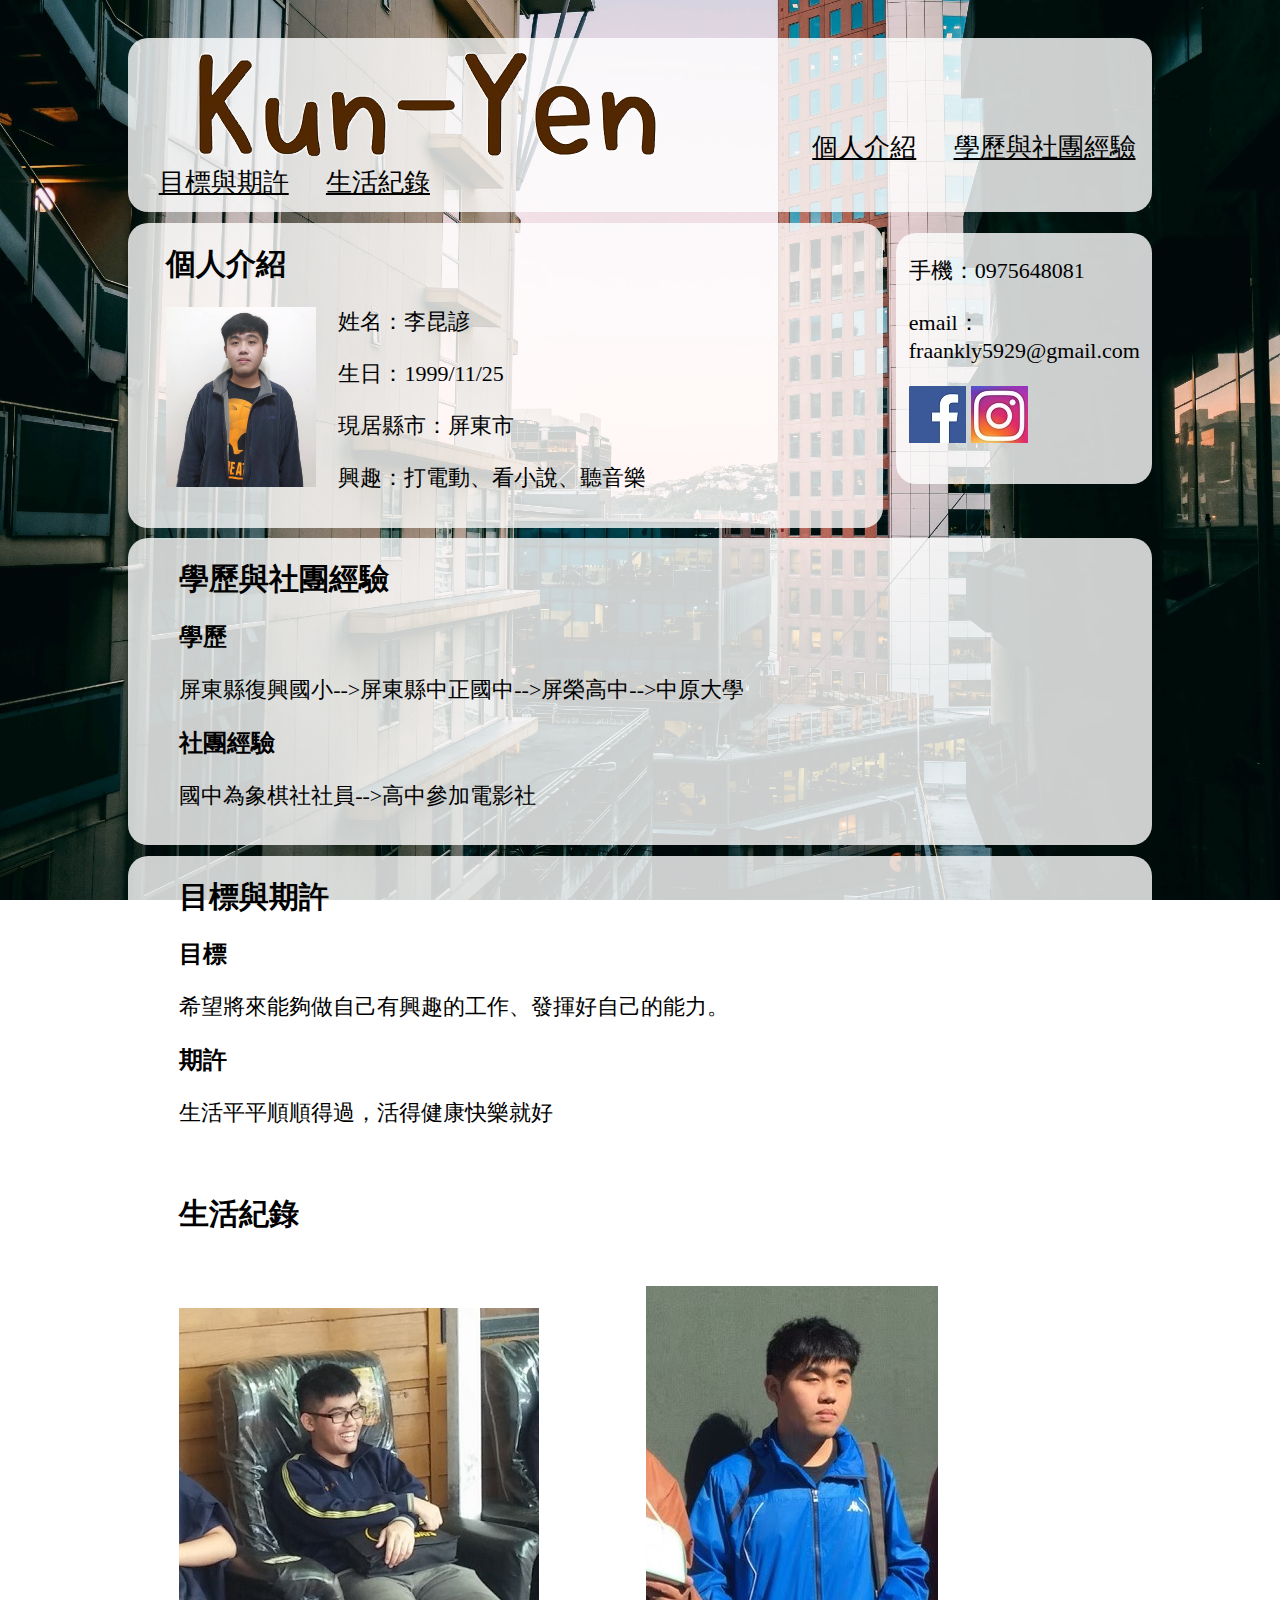
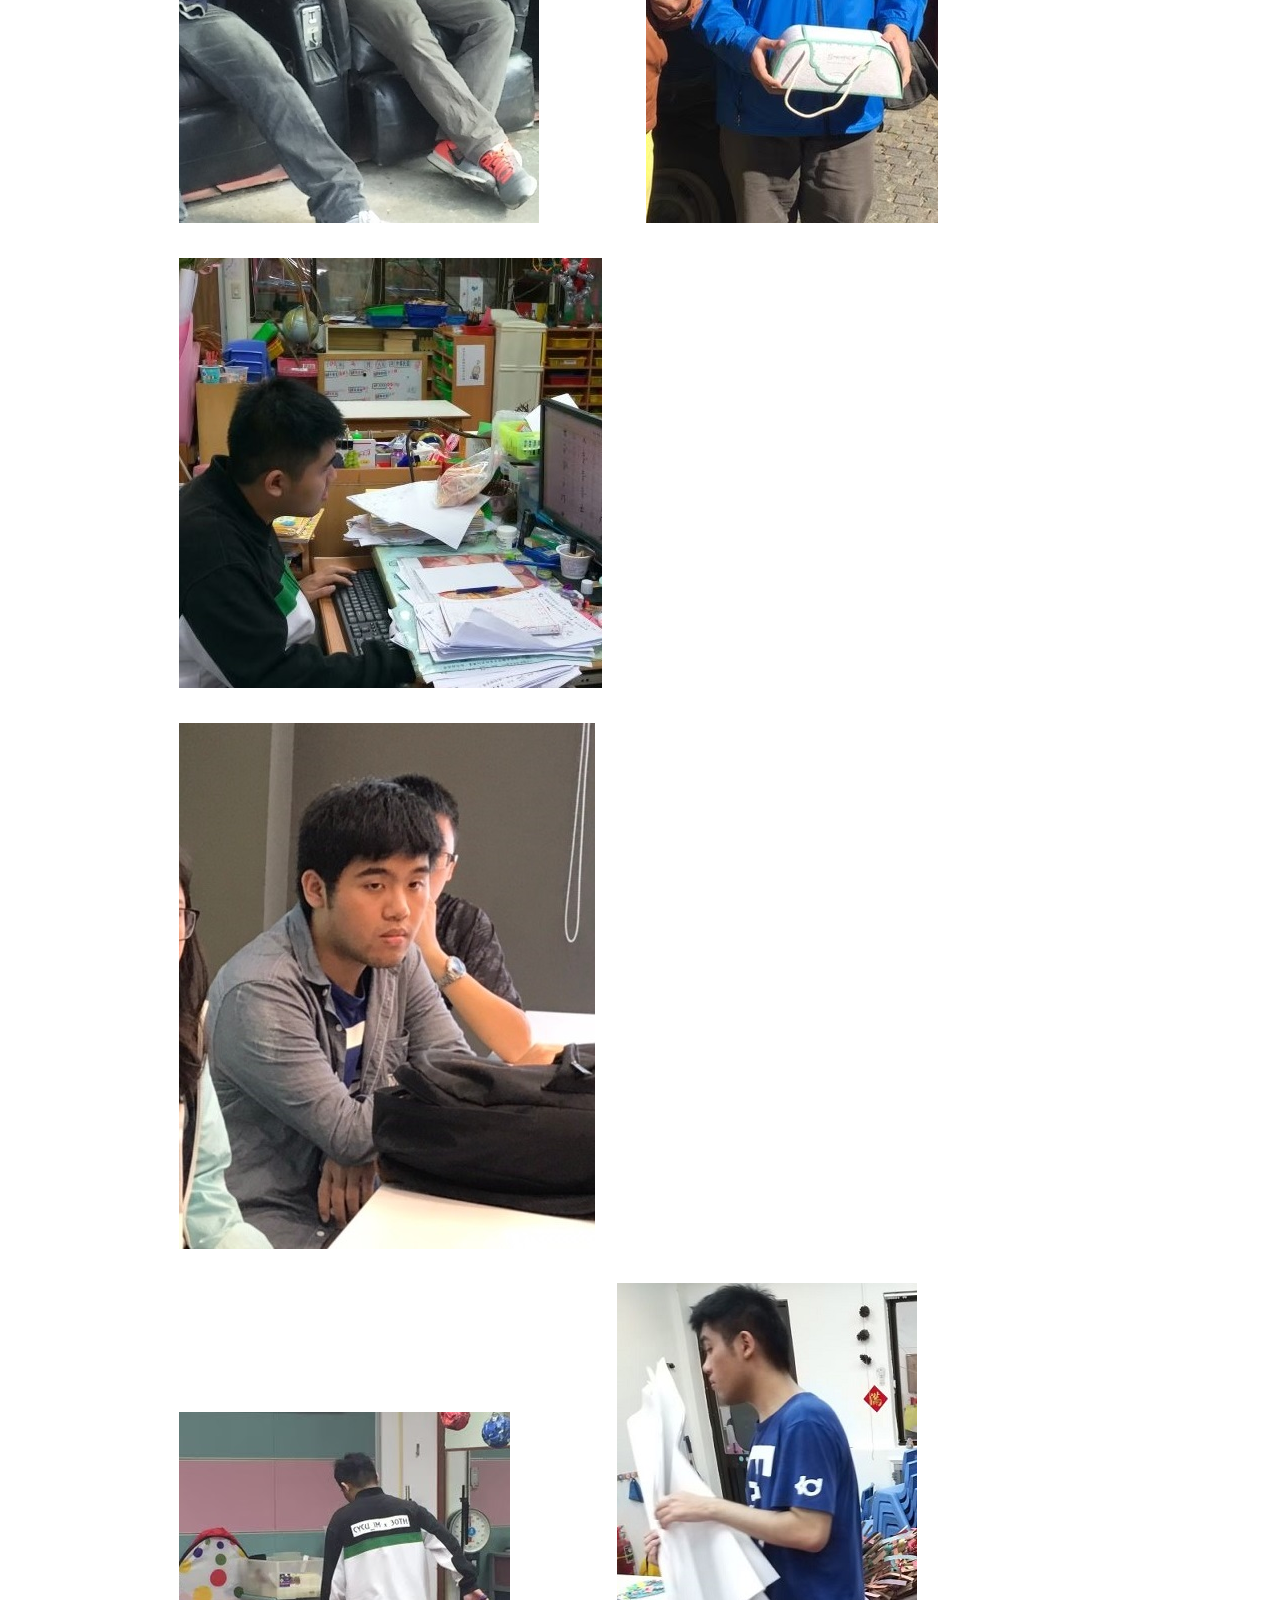
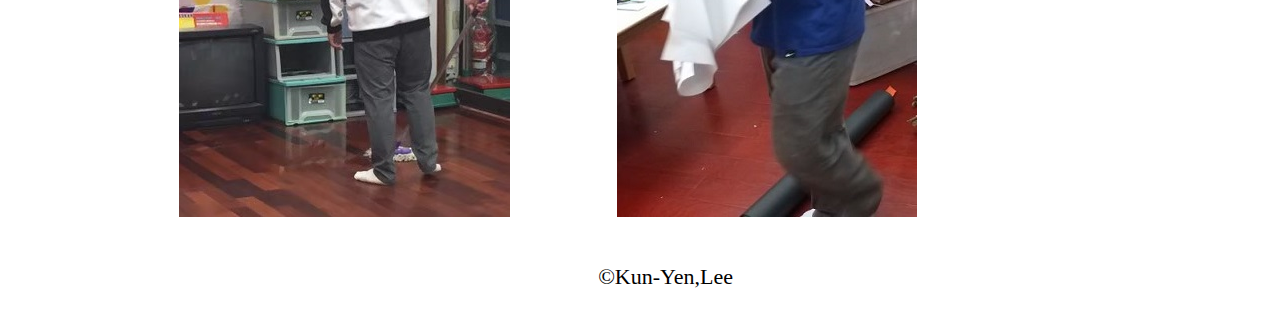
<file: index.html>
<!DOCTYPE html>
<html lang="en">
<head>
	<meta charset="UTF-8">
	<meta name="viewport" content="width=device-width, initial-scale=1">
	<title>Document</title>
	<style type="text/css" media="screen">
	@import url("assets/hw2_style.css");
		
	</style>
</head>
<body>
	<div class="bg2">
		<header>
			<img class="logo" src="img/name1.png"></img>
			<nav class="nav">
				<a href="#bas" class="navbas">個人介紹</a>
				<a href="#exp" class="navexp">學歷與社團經驗</a>
				<a href="#tar" class="navtar">目標與期許</a>
				<a href="#lif" class="navlif">生活紀錄</a>
			</nav>
		</header>
	</div>
	<div>
		<aside>
			<p>手機：0975648081</p>
			<p>email：fraankly5929@gmail.com</p>
			<p><a target="_blank" href="https://www.facebook.com/kunyanl2"><img src="img/fbf.jpg"></a>
			<a target="_blank" href="https://www.instagram.com/enkcre8081/?hl=zh-tw"><img src="img/ig.jpg"></p>
		</aside>
		<div class="bgbasic">
			<section>
				<h1><a name="bas">個人介紹</a></h1>
				<article>
					<img class="intro" src="img/17f.jpg" >
					<p>姓名：李昆諺</p>
					<p>生日：1999/11/25</p>
					<p>現居縣市：屏東市</p>
					<p>興趣：打電動、看小說、聽音樂</p>
				</article>
			</section>	
		</div>
		<div class="bgexp">
			<section>
				<h1><a name="exp">學歷與社團經驗</a></h1>
				<article>
					<h2>學歷</h2>
					<p>屏東縣復興國小-->屏東縣中正國中-->屏榮高中-->中原大學</p>
					<h2>社團經驗</h2>
					<p>國中為象棋社社員-->高中參加電影社</p>
				</article>
			</section>
		</div>
		<div class="bgtar">
			<section>
				<h1><a name="tar">目標與期許</a></h1>
				<h2>目標</h2>
				<p>希望將來能夠做自己有興趣的工作、發揮好自己的能力。</p>
				<h2>期許</h2>
				<p>生活平平順順得過，活得健康快樂就好</p>
			</section>
		</div>
		<div class="bglif">
			<section>
				<h1><a name="lif">生活紀錄</a></h1>
				<article class="life">
					<img src="img/lif0f.jpg">
					<img src="img/lif1.jpg">
					<br>
					<img src="img/lif2f.jpg">
					<img src="img/lif3f.jpg">
					<br>
					<img src="img/lif4f.jpg">
					<img src="img/lif5f.jpg">
				</article>
			</section>
		</div>
		<footer>
			<p>©Kun-Yen,Lee</p>
		</footer>
	</div>
</body>
</html>
</file>
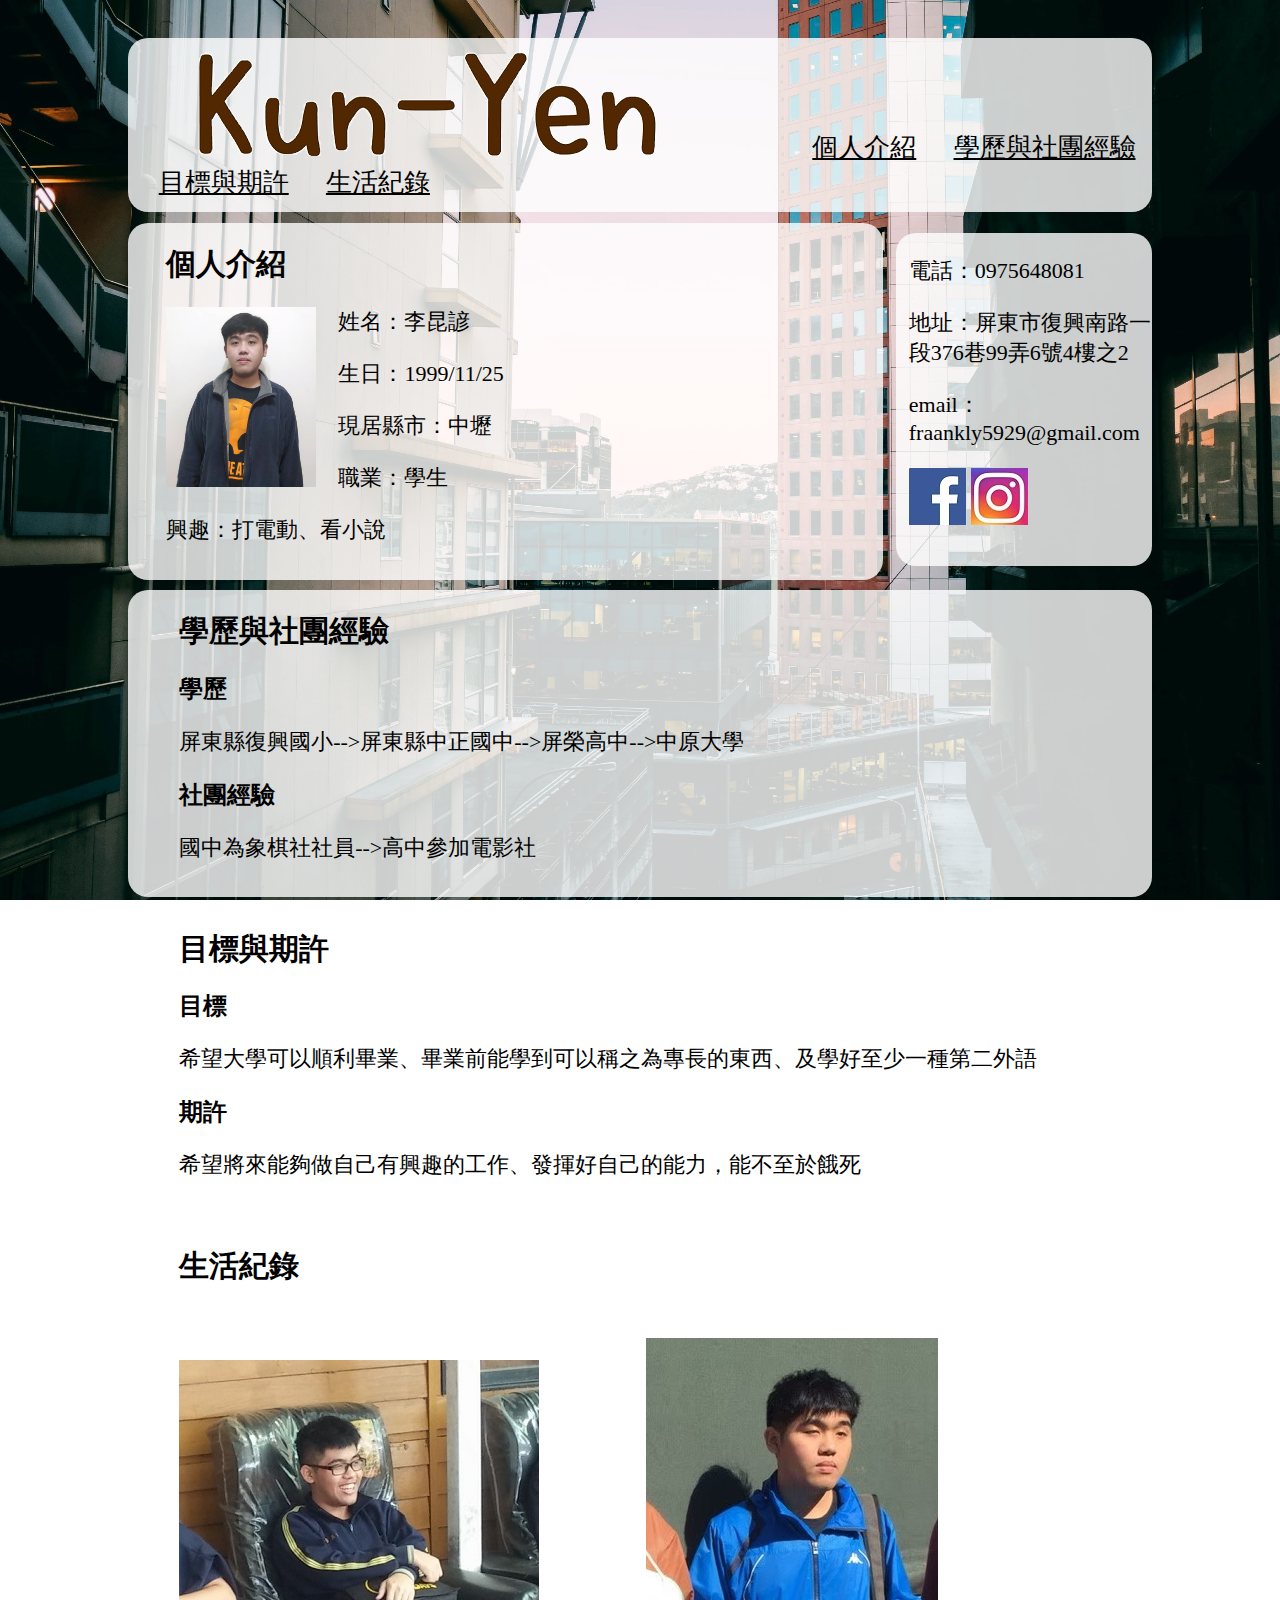
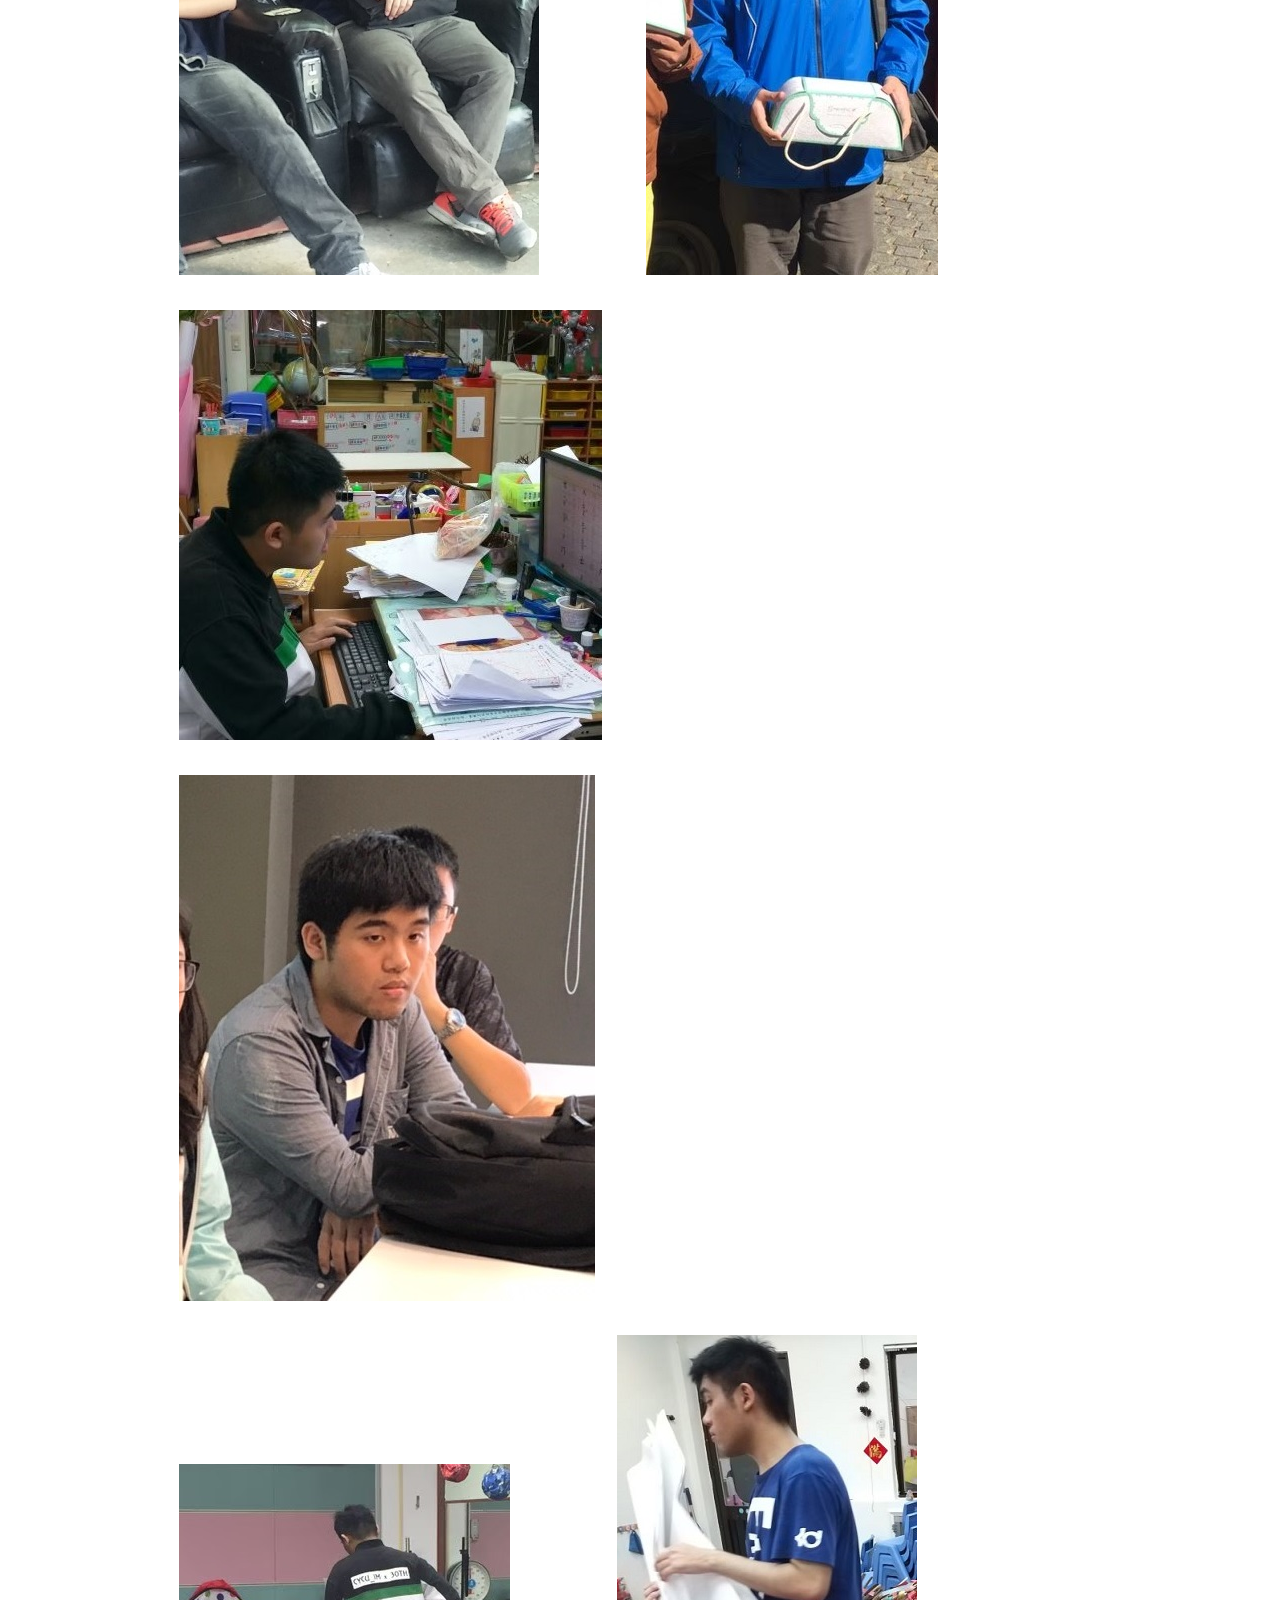
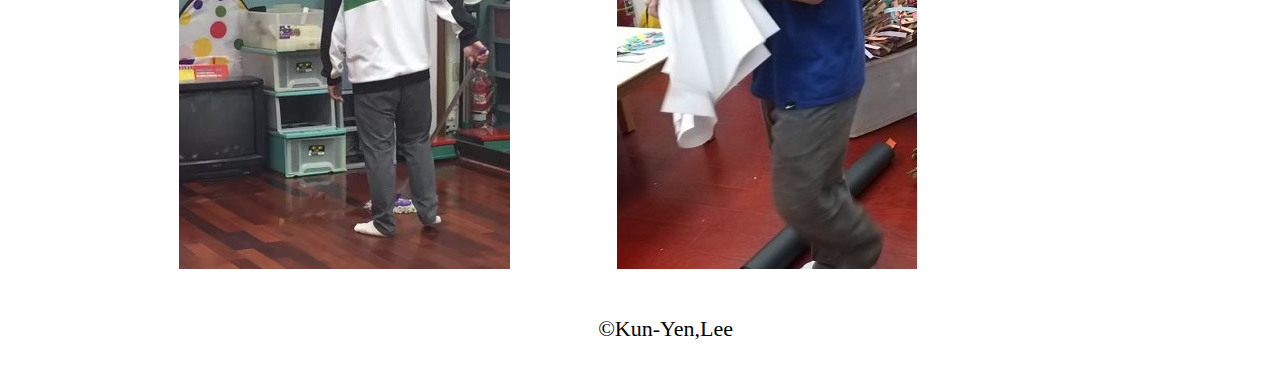
<file: hw2.html>
<!DOCTYPE html>
<html lang="en">
<head>
	<meta charset="UTF-8">
	<meta name="viewport" content="width=device-width, initial-scale=1">
	<title>Document</title>
	<style type="text/css" media="screen">
	@import url("assets/hw2_style.css");
		
	</style>
</head>
<body>
	<div class="bg2">
		<header>
			<img class="logo" src="img/name1.png"></img>
			<nav class="nav">
				<a href="#bas" class="navbas">個人介紹</a>
				<a href="#exp" class="navexp">學歷與社團經驗</a>
				<a href="#tar" class="navtar">目標與期許</a>
				<a href="#lif" class="navlif">生活紀錄</a>
			</nav>
		</header>
	</div>
	<div>
		<aside>
			<p>電話：0975648081</p>
			<p>地址：屏東市復興南路一段376巷99弄6號4樓之2</p>
			<p>email：fraankly5929@gmail.com</p>
			<p><a target="_blank" href="https://www.facebook.com/kunyanl2"><img src="img/fbf.jpg"></a>
			<a target="_blank" href="https://www.instagram.com/enkcre8081/?hl=zh-tw"><img src="img/ig.jpg"></p>
		</aside>
		<div class="bgbasic">
			<section>
				<h1><a name="bas">個人介紹</a></h1>
				<article>
					<img class="intro" src="img/17f.jpg" >
					<p>姓名：李昆諺</p>
					<p>生日：1999/11/25</p>
					<p>現居縣市：中壢</p>
					<p>職業：學生</p>
					<p>興趣：打電動、看小說</p>
				</article>
			</section>	
		</div>
		<div class="bgexp">
			<section>
				<h1><a name="exp">學歷與社團經驗</a></h1>
				<article>
					<h2>學歷</h2>
					<p>屏東縣復興國小-->屏東縣中正國中-->屏榮高中-->中原大學</p>
					<h2>社團經驗</h2>
					<p>國中為象棋社社員-->高中參加電影社</p>
				</article>
			</section>
		</div>
		<div class="bgtar">
			<section>
				<h1><a name="tar">目標與期許</a></h1>
				<h2>目標</h2>
				<p>希望大學可以順利畢業、畢業前能學到可以稱之為專長的東西、及學好至少一種第二外語</p>
				<h2>期許</h2>
				<p>希望將來能夠做自己有興趣的工作、發揮好自己的能力，能不至於餓死</p>
			</section>
		</div>
		<div class="bglif">
			<section>
				<h1><a name="lif">生活紀錄</a></h1>
				<article class="life">
					<img src="img/lif0f.jpg">
					<img src="img/lif1.jpg">
					<br>
					<img src="img/lif2f.jpg">
					<img src="img/lif3f.jpg">
					<br>
					<img src="img/lif4f.jpg">
					<img src="img/lif5f.jpg">
				</article>
			</section>
		</div>
		<footer>
			<p>©Kun-Yen,Lee</p>
		</footer>
	</div>
</body>
</html>
</file>
